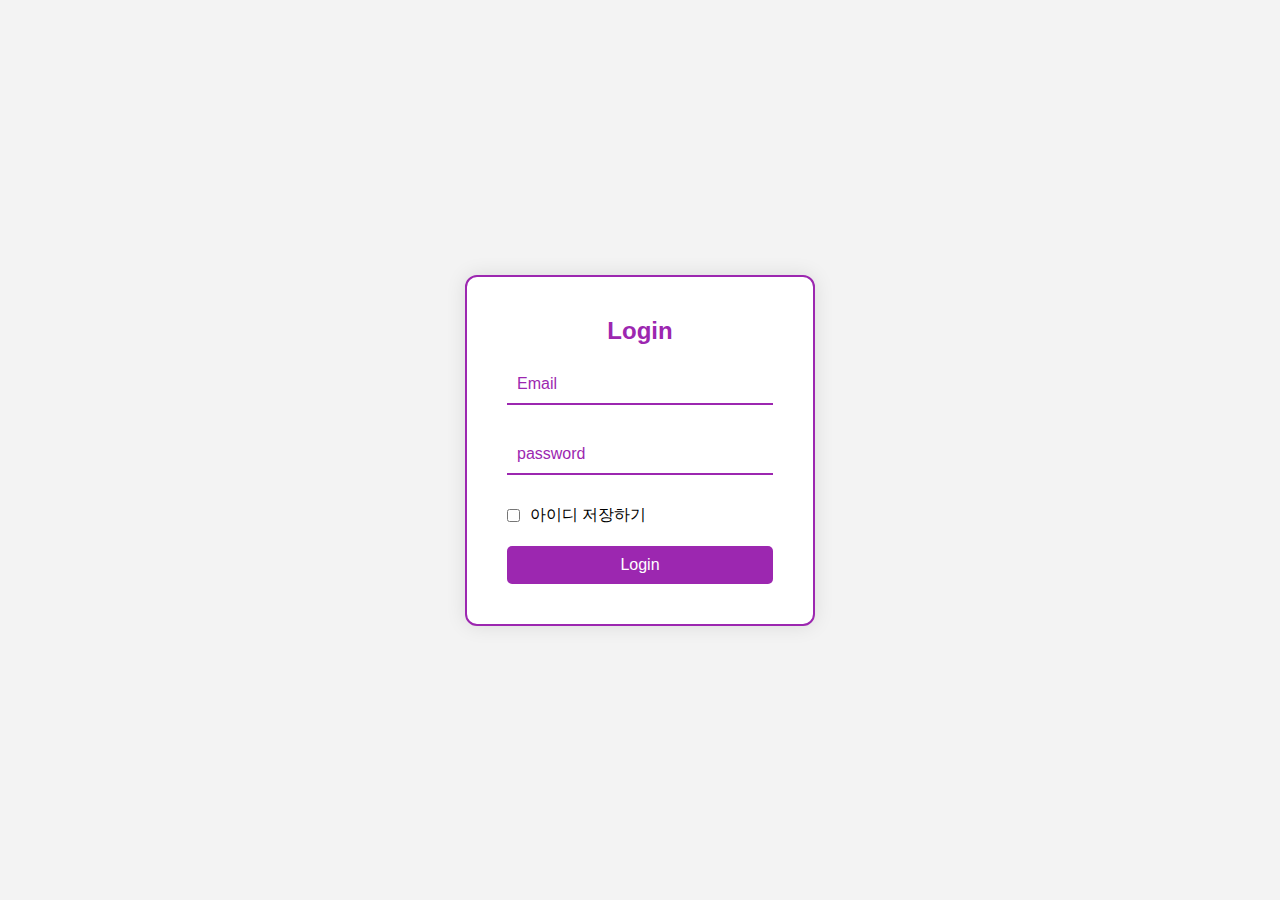
<file: 1022/index.html>
<!DOCTYPE html>
<html lang="en">
<head>
    <meta charset="UTF-8">
    <title>Login Page</title>
    <link rel="stylesheet" href="style.css">
</head>
<body>
    <div class="login-box">
        <h2>Login</h2>
        <form action="#">
            <div class="input-box">
                <input type="email" name="email" required>
                <label>Email</label>
            </div>
            <div class="input-box">
                <input type="password" name="password" required>
                <label>password</label>
            </div>
            <div class="remember-box">
                <input type="checkbox" id="remember">
                <label for="remember">아이디 저장하기</label>
            </div>
            <button type="submit">Login</button>
        </form>
    </div>
</body>
</html>
</file>
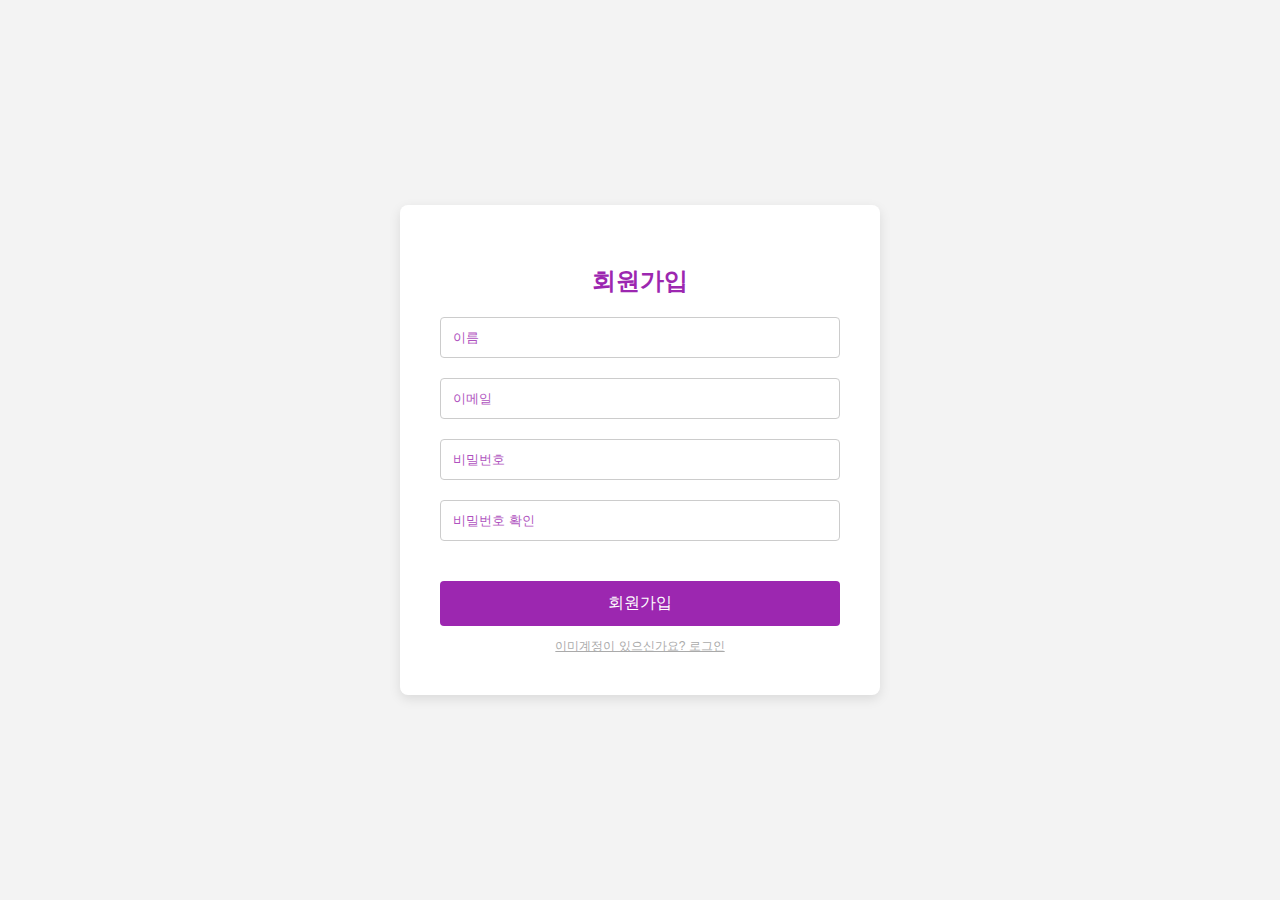
<file: 1023/index.html>
<!DOCTYPE html>
<html lang="ko">

<head>
    <meta charset="UTF-8">
    <title>회원가입</title>
    <link rel="stylesheet" href="style.css">
    <script defer src="script.js"></script>
</head>

<body>
    <div class="singup-container">
        <h2>회원가입</h2>
        <form action="#" id="singupForm">
            <div class="input-group">
                <input type="text" name="username" placeholder="이름" required>
            </div>
            <div class="input-group">
                <input type="email" name="email" id="email" placeholder="이메일" required>
                <span id="emailError" class="error-message balloon"></span>
            </div>
            <div class="input-group">
                <input type="password" name="password" id="password" placeholder="비밀번호" required>
                <span id="passwordError" class="error-message balloon"></span>
            </div>
            <div class="input-group">
                <input type="password" name="confirmpassword" id="confirmpassword" placeholder="비밀번호 확인" required>
                <span id="confirmpasswordError" class="error-message balloon"></span>
            </div>
            <button type="submit">회원가입</button>
        </form>
        <a href="#" class="login-link">이미계정이 있으신가요? 로그인</a>
    </div>
</body>

</html>
</file>
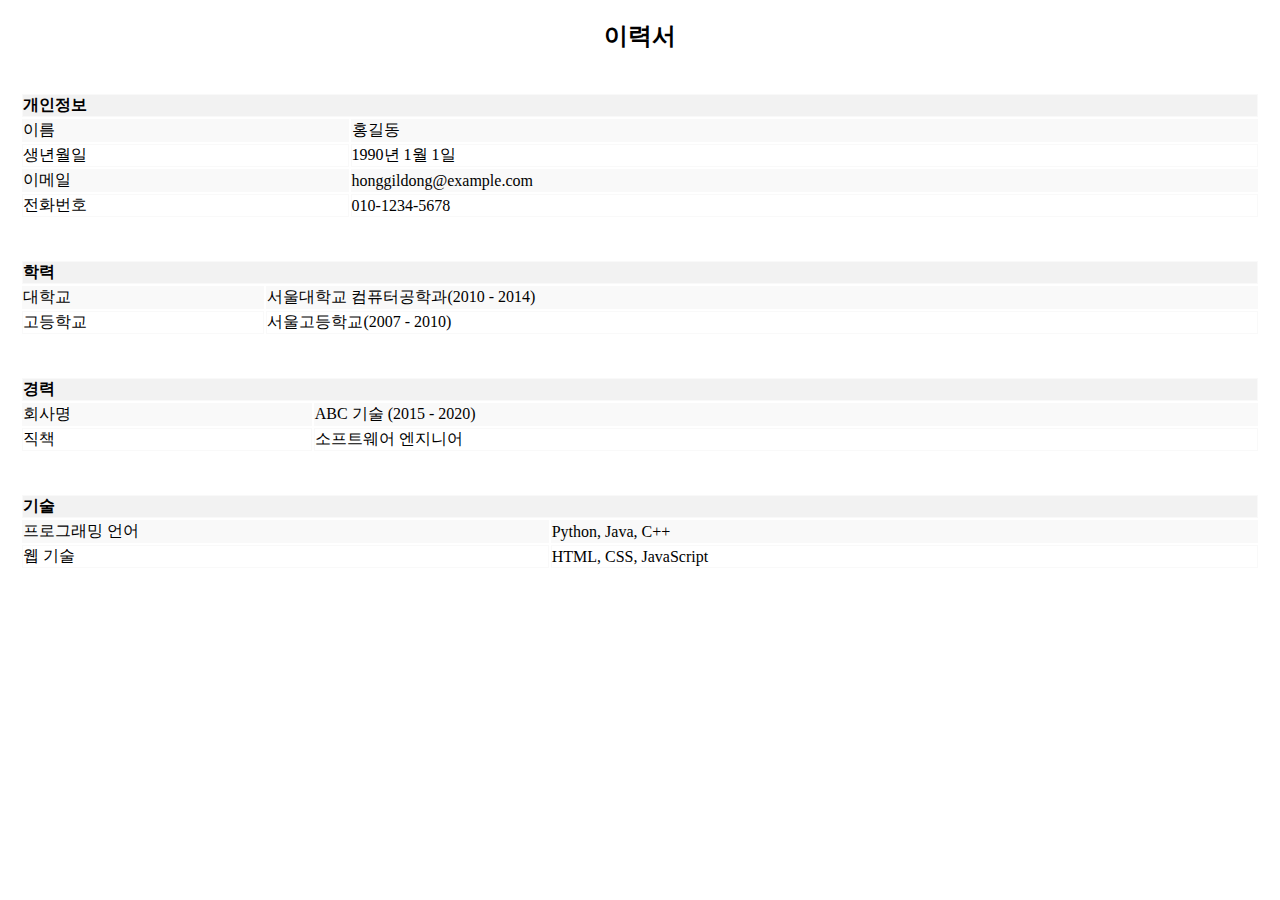
<file: _1016/index.html>
<!DOCTYPE html>
<html lang="en">

<head>
    <meta charset="UTF-8">
    <title>이력서</title>
    <link rel="stylesheet" href="style.css">
</head>

<body>
    <header class="title">
        <h2>이력서</h2>
    </header>
    <section>
        <table>
            <tr>
                <th colspan="2">개인정보</th>
            </tr>
            <tr class="table_color">
                <td>이름</td>
                <td>홍길동</td>
            </tr>
            <tr>
                <td>생년월일</td>
                <td>1990년 1월 1일</td>
            </tr>
            <tr class="table_color">
                <td>이메일</td>
                <td>honggildong@example.com</td>
            </tr>
            <tr>
                <td>전화번호</td>
                <td>010-1234-5678</td>
            </tr>
        </table>

        <table>
            <tr>
                <th colspan="2">학력</th>
            </tr>
            <tr class="table_color">
                <td>대학교</td>
                <td>서울대학교 컴퓨터공학과(2010 - 2014)</td>
            </tr>
            <tr>
                <td>고등학교</td>
                <td>서울고등학교(2007 - 2010)</td>
            </tr>
        </table>

        <table>
            <tr>
                <th colspan="2">경력</th>
            </tr>
            <tr class="table_color">
                <td>회사명</td>
                <td>ABC 기술 (2015 - 2020)</td>
            </tr>
            <tr>
                <td>직책</td>
                <td>소프트웨어 엔지니어</td>
            </tr>
        </table>

        <table>
            <tr>
                <th colspan="2">기술</th>
            </tr>
            <tr class="table_color">
                <td>프로그래밍 언어</td>
                <td>Python, Java, C++</td>
            </tr>
            <tr>
                <td>웹 기술</td>
                <td>HTML, CSS, JavaScript</td>
            </tr>
        </table>
    </section>

</body>

</html>
</file>
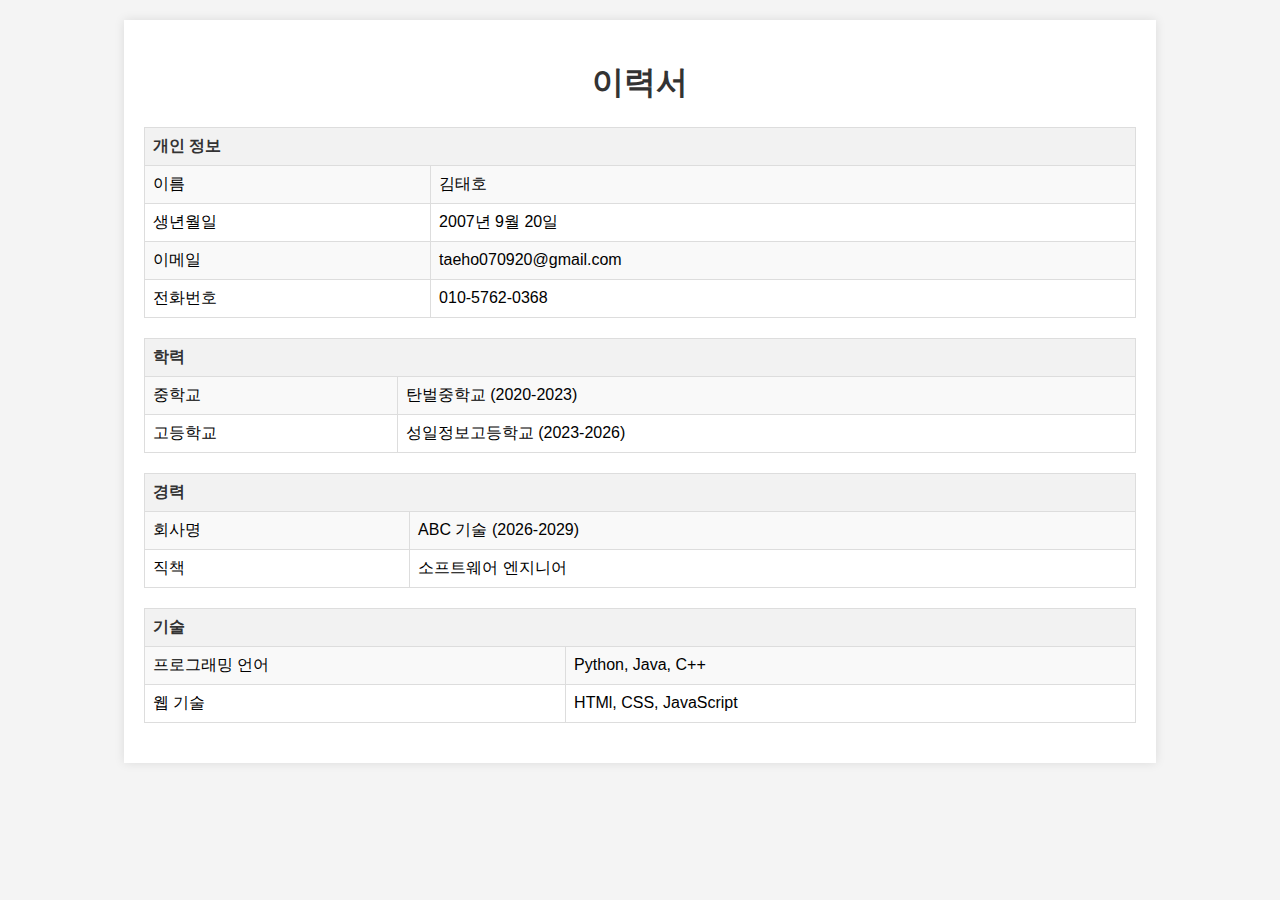
<file: 1017/HTML/index.html>
<!DOCTYPE html>
<html lang="ko">

<head>
    <meta charset="UTF-8">
    <title>이력서</title>
    <link rel="stylesheet" href="style.css">
</head>

<body>
    <div class="resume-container">
        <h1>이력서</h1>
        <table class="resume-table">
            <tr>
                <th colspan="2">개인 정보</th>
            </tr>
            <tr>
                <td>이름</td>
                <td>김태호</td>
            </tr>
            <tr>
                <td>생년월일</td>
                <td>2007년 9월 20일</td>
            </tr>
            <tr>
                <td>이메일</td>
                <td>taeho070920@gmail.com</td>
            </tr>
            <tr>
                <td>전화번호</td>
                <td>010-5762-0368</td>
            </tr>
        </table>

        <table class="resume-table">
            <tr>
                <th colspan="2">학력</th>
            </tr>
            <tr>
                <td>중학교</td>
                <td>탄벌중학교 (2020-2023)</td>
            </tr>
            <tr>
                <td>고등학교</td>
                <td>성일정보고등학교 (2023-2026)</td>
            </tr>
        </table>

        <table class="resume-table">
            <tr>
                <th colspan="2">경력</th>
            </tr>
            <tr>
                <td>회사명</td>
                <td>ABC 기술 (2026-2029)</td>
            </tr>
            <tr>
                <td>직책</td>
                <td>소프트웨어 엔지니어</td>
            </tr>
        </table>

        <table class="resume-table">
            <tr>
                <th colspan="2">기술</th>
            </tr>
            <tr>
                <td>프로그래밍 언어</td>
                <td>Python, Java, C++</td>
            </tr>
            <tr>
                <td>웹 기술</td>
                <td>HTMl, CSS, JavaScript</td>
            </tr>
        </table>
    </div>
</body>

</html>
</file>
<file: 1022/style.css>
* {margin: 0; padding: 0; box-sizing: border-box;}

body {
    font-family: Arial, Helvetica, sans-serif;
    display: flex;
    justify-content: center;
    align-items: center;
    height: 100vh;
    background-color: #f3f3f3;
}

.login-box {
    background-color: #ffffff;
    border-radius: 12px;
    box-shadow: 0 0 20px rgba(0, 0, 0, 0.1);
    padding: 40px;
    width: 350px;
    text-align: center;
    border: 2px solid #9c27b0;
}

h2 {
    margin-bottom: 20px;
    color: #9c27b0;
}

.input-box {
    position: relative;
    margin-bottom: 30px;
}

.input-box input {
    width: 100%;
    padding: 10px;
    background: none;
    border: none;
    border-bottom: 2px solid #9c27b0;
    outline: none;
    color: #333;
    font-size: 16px;
}

.input-box label {
    position: absolute;
    top: 0;
    left: 0;
    padding: 10px;
    font-size: 16px;
    color: #9c27b0;
    pointer-events: none;
    transition: 0.5s;
}

.input-box input:focus ~ label,
.input-box input:valid ~ label {
    top: -20px;
    left: 0;
    color: #9c27b0;
    font-size: 12px;
}

.remember-box {
    display: flex;
    align-items: center;
    justify-content: flex-start;
    margin-bottom: 20px;
}
.remember-box input {
    margin-right: 10px;
}

button {
    width: 100%;
    padding: 10px;
    background-color: #9c27b0;
    border: none;
    border-radius: 5px;
    color: #fff;
    font-size: 16px;
    cursor: pointer;
    transition: background-color 0.3s;
}

button:hover {
    background-color: #7b1fa2;
}
</file>
<file: 1023/style.css>
body {
    font-family: Arial, Helvetica, sans-serif;
    background-color: #f3f3f3;
    margin: 0;
    padding: 0;
    display: flex;
    justify-content: center;
    align-items: center;
    height: 100vh;
}

a {
    color: #aaa;
    font-size: 12px;
}

.singup-container{
    background-color: #fff;
    border-radius: 8px;
    box-shadow: 0 4px 12px rgba(0, 0, 0, 0.1);
    padding: 40px;
    width: 400px;
    text-align: center;
}

.singup-container h2 {
    color: #9c27b0;
    margin-bottom: 20px;
}

.input-group {
    position: relative;
    margin-bottom: 20px;   
}

.input-group input {
    width: 100%;
    padding: 12px;
    border: 1px solid #ccc;
    border-radius: 4px;
    box-sizing: border-box;
}

.input-group input::placeholder {
    color: #9c27b0;
    opacity: 0.8;
}

.balloon {
    display: none;
    position: absolute;
    top: 50%;
    right: -230px;
    transform: translateY(-50%);
    background-color: #ff6b6b;
    color: #fff;
    padding: 10px;
    border-radius: 5px;
    font-size: 12px;
    width: 200px;
    box-shadow: 0 4px 10px rgba(0, 0, 0, 0.1);
}

.balloon::after {
    content: '';
    position: absolute;
    top: 50%;
    right: -10px;
    transform: translateY(-50%);
    border-width: 10px;
    border-style: solid;
    border-color: transparent transparent transparent #ff6b6b;
}

.error-message {
    margin: 0;
}

.singup-container button {
    width: 100%;
    background-color: #9c27b0;
    color: #fff;
    padding: 12px;
    margin-top: 20px;
    margin-bottom: 10px;
    border: none;
    border-radius: 4px;
    cursor: pointer;
    font-size: 16px;
    transition: 0.3s;
}

.singup-container button:hover {
    background-color: #7b1fa2;
}
</file>
<file: _1016/style.css>
* {margin: 0; padding: 0; }

section {
    width: 100%;
    background-color: #ffffff;

}

.title {
    text-align: center;
    padding: 20px 0;
}

table {
    width: 100%;
    padding: 20px;
}

table th td{
    
}

table td{
    border: solid #f9f9f9 1px;
    
}

table th{
    background-color: #f2f2f2;
    border: solid #f9f9f9 1px;
    text-align: start;
}

.table_color {
    background-color: #f9f9f9;
}
</file>
<file: 1017/HTML/style.css>
body {
    font-family: Arial, Helvetica, sans-serif;
    background-color: #f4f4f4;
    margin: 0; 
    padding: 20px;   
}

.resume-container {
    width: 80%;
    margin: 0 auto;
    background-color: #ffffff;
    padding: 20px;
    box-shadow: 0 0 10px rgba(0, 0, 0, 0.1);
}

h1 {
    text-align: center;
    color: #333;   
}

.resume-table {
    width: 100%;
    border-collapse: collapse;
    margin-bottom: 20px;
}

.resume-table th, .resume-table td {
    border: 1px solid #ddd;
    padding: 8px;
    text-align: left;
}

.resume-table th{
    background-color: #f2f2f2;
    color: #333;
}

.resume-table tr:nth-child(even) {
    background-color: #f9f9f9;
}

.resume-table tr:hover{
    background-color: #f1f1f1;
}
</file>
